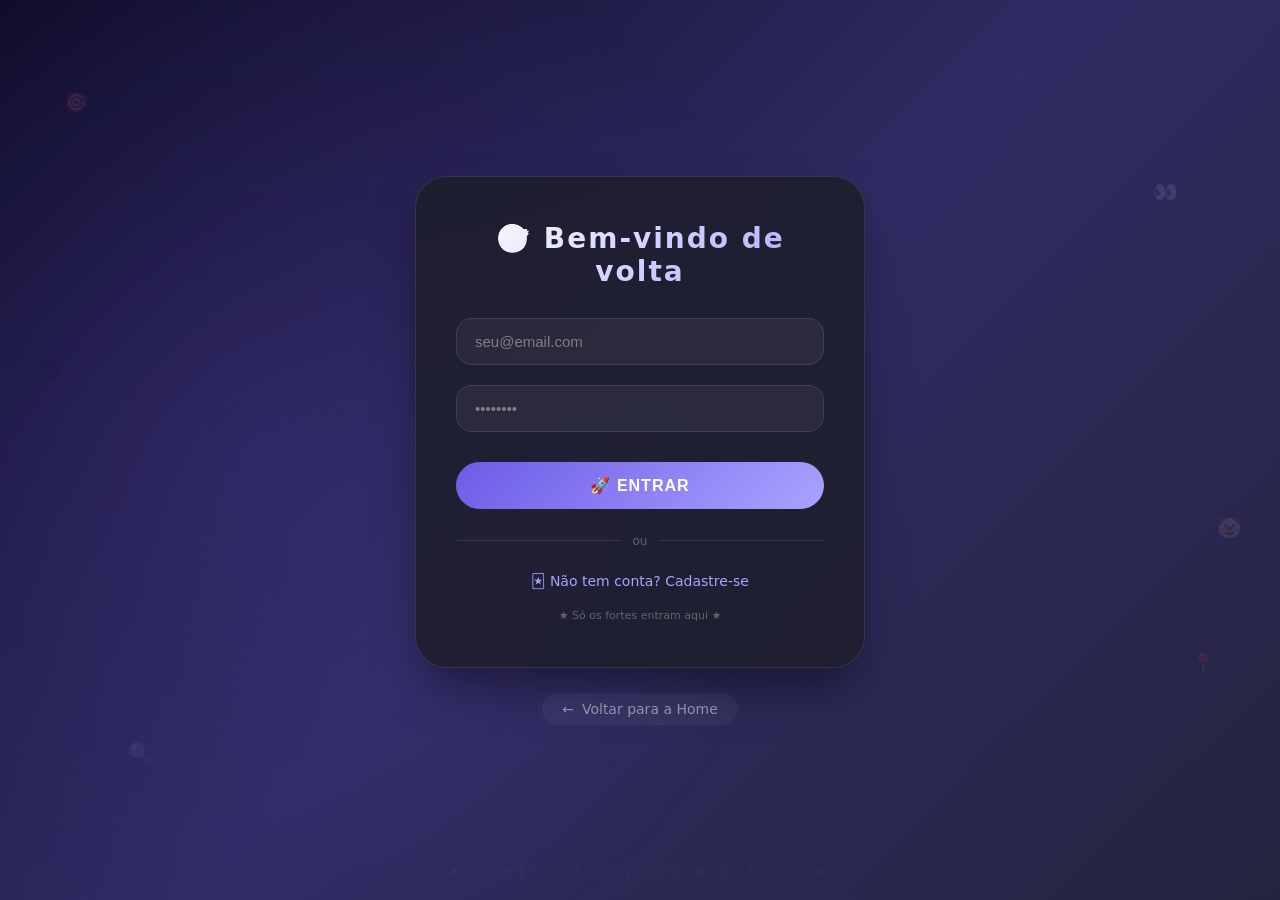
<file: Site/xcarlos/templates/login.html>
<!DOCTYPE html>
<html lang="pt-br">
<head>
  <meta charset="UTF-8">
  <meta name="viewport" content="width=device-width, initial-scale=1.0">
  <title>Login - Onde está Carlos?</title>

  <style>
    * {
      margin: 0;
      padding: 0;
      box-sizing: border-box;
    }

    html {
      scroll-behavior: smooth;
    }

    body {
      font-family: 'Segoe UI', 'Inter', system-ui, -apple-system, sans-serif;
      background: linear-gradient(135deg, #0f0c29 0%, #302b63 50%, #24243e 100%);
      min-height: 100vh;
      position: relative;
      overflow-x: hidden;
    }

    /* Fundo animado */
    body::before {
      content: "";
      position: fixed;
      top: 0;
      left: 0;
      width: 100%;
      height: 100%;
      background: radial-gradient(circle at 20% 50%, rgba(108, 92, 231, 0.15) 0%, transparent 50%);
      animation: rotateBg 20s linear infinite;
      pointer-events: none;
      z-index: 0;
    }

    @keyframes rotateBg {
      from { transform: rotate(0deg); }
      to { transform: rotate(360deg); }
    }

    /* Texto de fundo sutil */
    body::after {
      content: "✦ CARLOS ✦ CARLOS ✦ CARLOS ✦ ";
      position: fixed;
      bottom: 20px;
      left: 0;
      width: 100%;
      font-size: 14px;
      text-align: center;
      color: rgba(255, 255, 255, 0.03);
      letter-spacing: 5px;
      pointer-events: none;
      z-index: 0;
      white-space: nowrap;
      animation: scrollText 30s linear infinite;
    }

    @keyframes scrollText {
      0% { transform: translateX(0); opacity: 0; }
      50% { opacity: 1; }
      100% { transform: translateX(-50%); opacity: 0; }
    }

    .login-page {
      min-height: 100vh;
      display: flex;
      align-items: center;
      justify-content: center;
      padding: 20px;
      position: relative;
      z-index: 1;
    }

    .login-container {
      max-width: 450px;
      width: 100%;
      position: relative;
    }

    /* ESCONDER TELAS */
    .screen {
      display: none;
      animation: fadeInUp 0.6s cubic-bezier(0.2, 0.9, 0.4, 1.1);
    }

    /* LOGIN PADRÃO */
    #loginScreen {
      display: block;
    }

    /* QUANDO CLICAR EM #cadastro */
    #cadastro:target ~ #loginScreen {
      display: none;
    }

    #cadastro:target ~ #registerScreen {
      display: block;
    }

    /* ANIMAÇÕES */
    @keyframes fadeInUp {
      from {
        opacity: 0;
        transform: translateY(30px);
      }
      to {
        opacity: 1;
        transform: translateY(0);
      }
    }

    /* BOX DE LOGIN/CADASTRO */
    .login-box {
      background: rgba(30, 30, 46, 0.9);
      backdrop-filter: blur(20px);
      padding: 45px 40px;
      border-radius: 32px;
      border: 1px solid rgba(255, 255, 255, 0.1);
      box-shadow: 0 25px 50px -12px rgba(0, 0, 0, 0.5);
      transition: all 0.3s ease;
    }

    .login-box:hover {
      transform: translateY(-5px);
      border-color: rgba(108, 92, 231, 0.3);
      box-shadow: 0 30px 60px -12px rgba(108, 92, 231, 0.2);
    }

    .login-box h3 {
      font-size: 28px;
      text-align: center;
      margin-bottom: 30px;
      background: linear-gradient(135deg, #fff, #a8a4ff);
      -webkit-background-clip: text;
      background-clip: text;
      color: transparent;
      letter-spacing: 2px;
    }

    /* INPUTS */
    .login-box input {
      width: 100%;
      padding: 14px 18px;
      margin-bottom: 20px;
      background: rgba(255, 255, 255, 0.05);
      border: 1px solid rgba(255, 255, 255, 0.1);
      border-radius: 16px;
      color: #fff;
      font-size: 15px;
      transition: all 0.3s ease;
    }

    .login-box input:focus {
      outline: none;
      border-color: #6c5ce7;
      background: rgba(108, 92, 231, 0.1);
      box-shadow: 0 0 20px rgba(108, 92, 231, 0.2);
      transform: translateX(5px);
    }

    .login-box input::placeholder {
      color: rgba(255, 255, 255, 0.4);
    }

    /* BOTÃO */
    .login-box button {
      width: 100%;
      padding: 14px;
      background: linear-gradient(135deg, #6c5ce7, #a8a4ff);
      border: none;
      border-radius: 40px;
      color: white;
      font-size: 16px;
      font-weight: 600;
      cursor: pointer;
      transition: all 0.3s ease;
      text-transform: uppercase;
      letter-spacing: 1px;
      margin-top: 10px;
    }

    .login-box button:hover {
      transform: translateY(-3px);
      box-shadow: 0 10px 25px -5px rgba(108, 92, 231, 0.5);
    }

    .login-box button:active {
      transform: translateY(0);
    }

    /* LINK DE TROCA */
    .toggle-link {
      display: block;
      text-align: center;
      margin-top: 25px;
      cursor: pointer;
      text-decoration: none;
      color: #a8a4ff;
      transition: all 0.3s ease;
      font-size: 14px;
      font-weight: 500;
    }

    .toggle-link:hover {
      color: #fff;
      transform: scale(1.05);
      text-shadow: 0 0 10px rgba(168, 164, 255, 0.5);
    }

    /* BOTÃO VOLTAR */
    .back-home {
      text-align: center;
      margin-top: 25px;
    }

    .back-home a {
      display: inline-flex;
      align-items: center;
      gap: 8px;
      color: rgba(255, 255, 255, 0.5);
      text-decoration: none;
      font-size: 14px;
      transition: all 0.3s ease;
      padding: 8px 20px;
      border-radius: 40px;
      background: rgba(255, 255, 255, 0.05);
    }

    .back-home a:hover {
      color: #a8a4ff;
      background: rgba(108, 92, 231, 0.2);
      transform: translateY(-2px);
    }

    /* DIVISOR BONITO */
    .divider {
      display: flex;
      align-items: center;
      text-align: center;
      margin: 25px 0 15px;
      color: rgba(255, 255, 255, 0.3);
      font-size: 12px;
    }

    .divider::before,
    .divider::after {
      content: '';
      flex: 1;
      border-bottom: 1px solid rgba(255, 255, 255, 0.1);
    }

    .divider span {
      margin: 0 12px;
    }

    /* EMOJIS FLUTUANTES (decoração) */
    .floating-emoji {
      position: fixed;
      font-size: 20px;
      opacity: 0.1;
      pointer-events: none;
      z-index: 0;
      animation: floatEmoji 8s ease-in-out infinite;
    }

    @keyframes floatEmoji {
      0%, 100% { transform: translateY(0px) rotate(0deg); }
      50% { transform: translateY(-20px) rotate(10deg); }
    }

    /* Responsivo */
    @media (max-width: 500px) {
      .login-box {
        padding: 35px 25px;
      }
      
      .login-box h3 {
        font-size: 24px;
      }
    }
  </style>
</head>

<body class="login-page">

  <!-- Emojis flutuantes decorativos -->
  <div class="floating-emoji" style="top: 10%; left: 5%; animation-delay: 0s;">🎯</div>
  <div class="floating-emoji" style="top: 20%; right: 8%; animation-delay: 1s;">👀</div>
  <div class="floating-emoji" style="bottom: 15%; left: 10%; animation-delay: 2s;">🔍</div>
  <div class="floating-emoji" style="bottom: 25%; right: 5%; animation-delay: 1.5s;">📍</div>
  <div class="floating-emoji" style="top: 40%; left: 3%; animation-delay: 2.5s;">😈</div>
  <div class="floating-emoji" style="bottom: 40%; right: 3%; animation-delay: 0.8s;">🤡</div>

  <div class="login-container">

    <!-- ÂNCORA PARA SCROLL -->
    <div id="cadastro"></div>

    <!-- LOGIN -->
    <div id="loginScreen" class="screen">
      <form method="POST" action="/login">
        <div class="login-box">
          <h3>🎯 Bem-vindo de volta</h3>

          <input type="email" name="email" placeholder="seu@email.com" required>
          <input type="password" name="password" placeholder="••••••••" required>

          <button type="submit">🚀 Entrar</button>

          <div class="divider">
            <span>ou</span>
          </div>

          <!-- LINK PARA CADASTRO -->
          <a href="#cadastro" class="toggle-link">
            🃏 Não tem conta? Cadastre-se
          </a>

          <div style="text-align: center; margin-top: 20px; font-size: 11px; color: rgba(255,255,255,0.3);">
            ★ Só os fortes entram aqui ★
          </div>
        </div>
      </form>
    </div>

    <!-- CADASTRO -->
    <div id="registerScreen" class="screen">
      <form method="POST" action="/cadastrar">
        <div class="login-box">
          <h3>🤡 Criar conta</h3>

          <input type="text" name="nome" placeholder="Nome completo" required>
          <input type="email" name="email" placeholder="seu@email.com" required>
          <input type="password" name="senha" placeholder="Crie uma senha" required>

          <button type="submit">😤 Cadastrar</button>

          <div class="divider">
            <span>ou</span>
          </div>

          <!-- VOLTAR PARA LOGIN -->
          <a href="#" class="toggle-link">
            🎭 Já tem conta? Faça login
          </a>

          <div style="text-align: center; margin-top: 20px; font-size: 11px; color: rgba(255,255,255,0.3);">
            ⚡ Cadastre-se e comece a caçar o Carlos! ⚡
          </div>
        </div>
      </form>
    </div>

    <div class="back-home">
      <a href="/">
        <span>←</span>
        Voltar para a Home
      </a>
    </div>

  </div>

  <!-- Pequeno script para garantir que o scroll funcione e remover o # da URL após trocar -->
  <script>
    // Remove o #cadastro da URL após a animação para permitir clicar novamente
    if (window.location.hash === '#cadastro') {
      setTimeout(() => {
        history.pushState('', document.title, window.location.pathname);
      }, 500);
    }

    // Clicar no link de voltar para login remove o hash
    document.querySelectorAll('.toggle-link').forEach(link => {
  link.addEventListener('click', function(e) {
    if (this.getAttribute('href') === '#') {
      e.preventDefault();
      window.location.hash = '';
    }
      });
    });
  </script>

</body>
</html>
</file>
